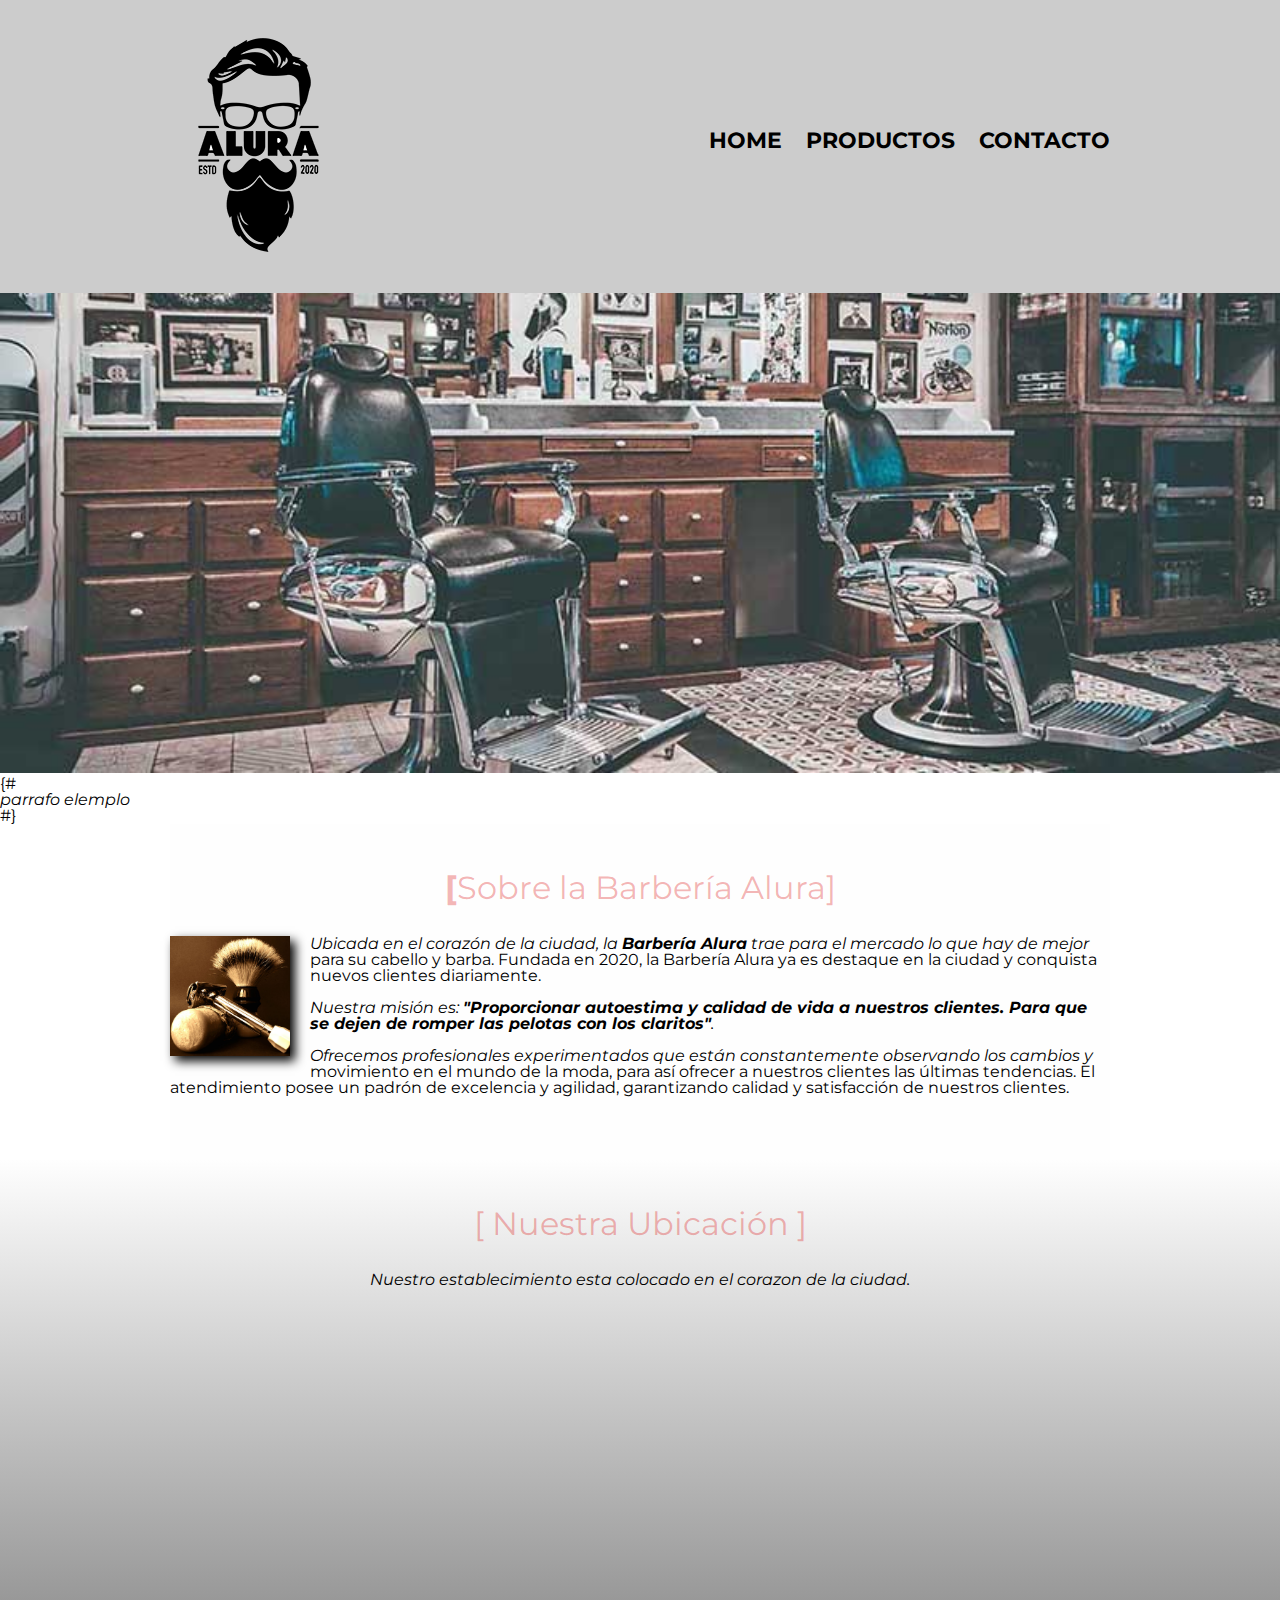
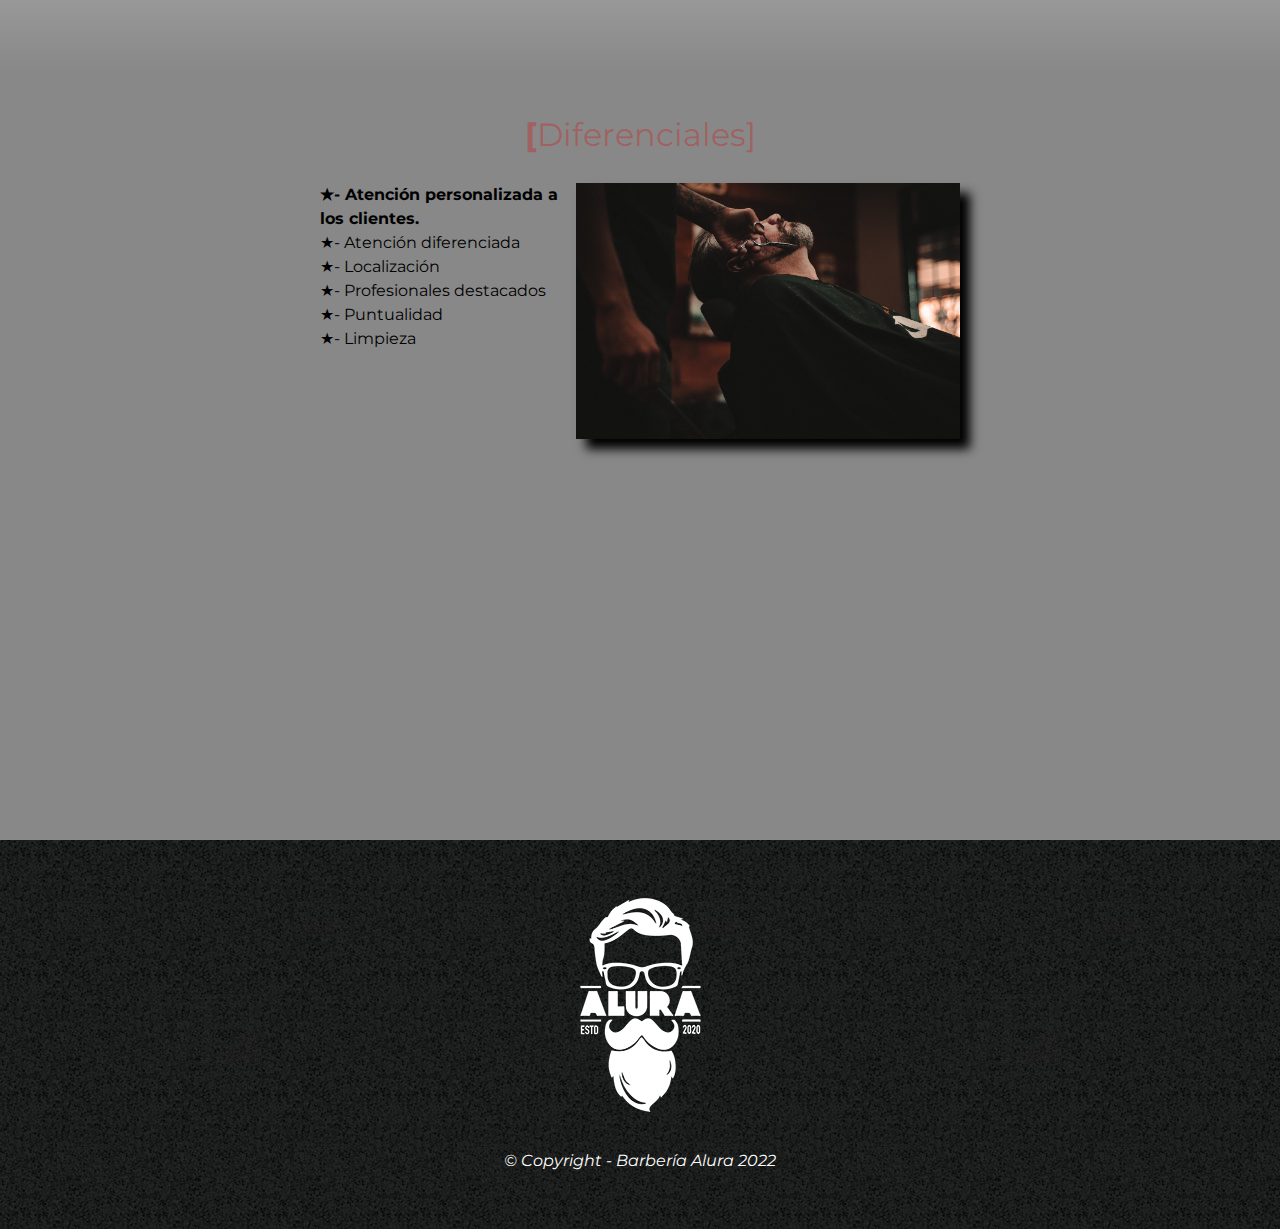
<file: index.html>
<!DOCTYPE html>
<html lang = "es">
    <head>
        <meta charset="UTF-8">
        <meta name="viewport" content="width=device-width"> 
        <title>Barbería Alura</title>
        <link rel="stylesheet" href="reset.css">
        <link rel="stylesheet" href="style.css">
        <link href="https://fonts.googleapis.com/css2?family=Montserrat:ital,wght@0,300;1,500&display=swap" rel="stylesheet">
    </head>

    <body>
        <header>
            <div class="caja">
                <h1> <img src="imagenes/logo.png" alt=""></h1>
                <nav>
                    <ul>
                        <li><a href="index.html">Home</a></li>
                        <li><a href="productos.html">Productos</a></li>
                        <li><a href="contacto.html">Contacto</a></li>
                    </ul>
                </nav>    
            </div>
        </header>

        <img class="banner" src="img/banner/banner.jpg" alt="Barbería Alura">
        
        <main>
            {# <p>parrafo elemplo</p> #}
            <section class="principal">
                <h2 class="titulo-principal">Sobre la Barbería Alura</h2>

                <img class="utensilios" src="imagenes/utensilios.jpg" alt="utensilios de un barbero">
                
                <p>Ubicada en el corazón de la ciudad, la <strong>Barbería Alura</strong> trae para el mercado lo que hay de mejor para su cabello y barba. Fundada en 2020, la Barbería Alura ya es destaque en la ciudad y conquista nuevos clientes diariamente. </p>
            
                <p id="mision"><em>Nuestra misión es: <strong> "Proporcionar autoestima y calidad de vida a nuestros clientes. Para que se dejen de romper las pelotas con los claritos"</strong>.</em></p>
                
                <p>Ofrecemos profesionales experimentados que están constantemente observando los cambios y movimiento en el mundo de la moda, para así ofrecer a nuestros clientes las últimas tendencias. El atendimiento posee un padrón de excelencia y agilidad, garantizando calidad y satisfacción de nuestros clientes. </p>  
        
            </section>

            <section class="mapa">
                <h2 class="titulo-principal"> Nuestra Ubicación </h2>

                <p>Nuestro establecimiento esta colocado en el corazon de la ciudad.</p>
                
                <div class="mapa-contenido">
                    <iframe src="https://www.google.com/maps/embed?pb=!1m18!1m12!1m3!1d3405.0158021329144!2d-64.18525388530647!3d-31.413690703263924!2m3!1f0!2f0!3f0!3m2!1i1024!2i768!4f13.1!3m3!1m2!1s0x9432a29d354eb14b%3A0x52571f7f6744beff!2sSan%20Mart%C3%ADn%20%26%20Av.%20Emilio%20Olmos%2C%20X5022%20C%C3%B3rdoba!5e0!3m2!1ses-419!2sar!4v1664460666912!5m2!1ses-419!2sar" width="100%" height="300" style="border:0;" allowfullscreen="" loading="lazy" referrerpolicy="no-referrer-when-downgrade"></iframe>
                </div>

            </section>
            
            <section class="diferenciales">

                <h3 class="titulo-principal">Diferenciales</h3>
                
                <div class="contenido-diferenciales">
                    <ul class="lista-diferenciales">
                        <li class="items">- Atención personalizada a los clientes.</li>
                        <li class="items">- Atención diferenciada</li>
                        <li class="items">- Localización</li>
                        <li class="items">- Profesionales destacados</li> 
                        <li class="items">- Puntualidad</li>
                        <li class="items">- Limpieza</li>
                    </ul><img src="diferenciales/diferenciales.jpg" class="imagen-diferenciales">    
                </div>
                <div class="video">
                    <iframe width="100%" height="315" src="https://www.youtube.com/embed/iTZCOwdcurA" title="YouTube video player" frameborder="0" allow="accelerometer; autoplay; clipboard-write; encrypted-media; gyroscope; picture-in-picture" allowfullscreen></iframe>
                </div>                
            </section> 

        </main>
        <footer>
            <img src="imagenes/logo-blanco.png" alt="">
            <p class="copyright">
                &copy Copyright - Barbería Alura 2022
            </p>
        </footer>        
    </body>

</html>
</file>
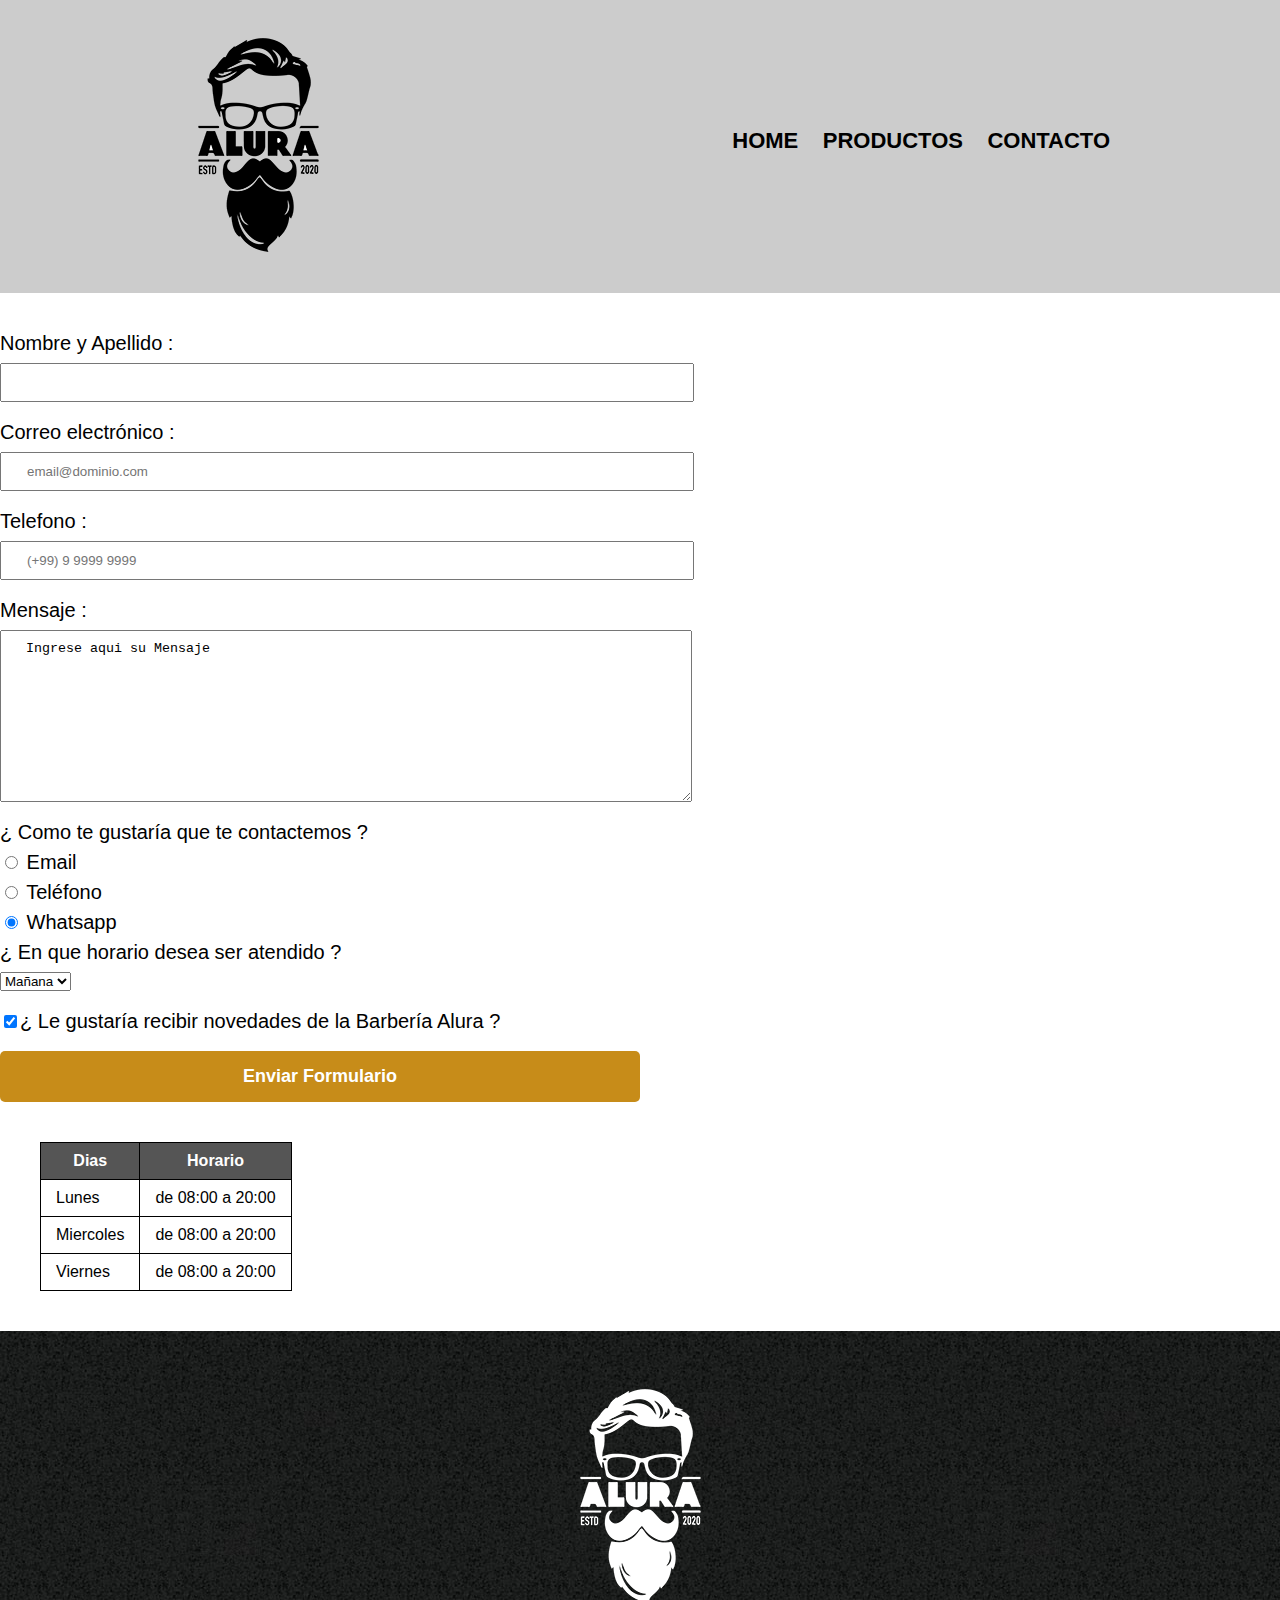
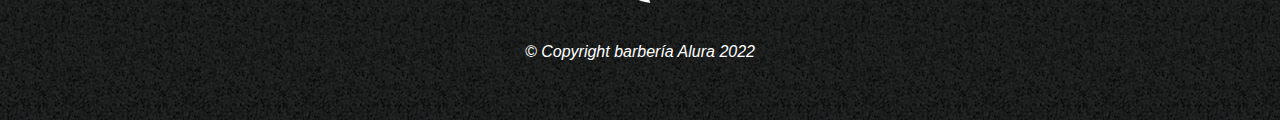
<file: contacto.html>
<!DOCTYPE html>
<!DOCTYPE html>
<html lang="en">
    <head>
        <meta charset="UTF-8">
        <meta http-equiv="X-UA-Compatible" content="IE=edge">
        <meta name="viewport" content="width=device-width, initial-scale=1.0">
        <title>Contacto - Barbería Alura</title>
        <link rel="stylesheet" href="reset.css">
        <link rel="stylesheet" href="style.css">
    </head>
    
    <body>
        <header>
            <div class="caja">
                <h1> <img src="imagenes/logo.png" alt="Logo de la Barbería Alura"></h1>
                <nav>
                    <ul>
                        <li><a href="index.html">Home</a></li>
                        <li><a href="productos.html">Productos</a></li>
                        <li><a href="contacto.html">Contacto</a></li>
                    </ul>
                </nav>    
            </div>
        </header>
        <main>
            <form action="">
                <label for="nombre">Nombre y Apellido :</label>
                <input type="text" id="nombre" class="input-padron" required>

                <label for="correo">Correo electrónico :</label>
                <input type="email" id="correo" class="input-padron" required placeholder="email@dominio.com">

                <label for="telefono">Telefono :</label>
                <input type="tel" id="telefono" class="input-padron" required placeholder="(+99) 9 9999 9999">

                <label for="mensaje">Mensaje :</label>
                <textarea name="" id="mensaje" cols="70" rows="10" class="input-padron" required>Ingrese aqui su Mensaje</textarea>

                <fieldset>
                    <legend>¿ Como te gustaría que te contactemos ?</legend>

                    <label for="radio-email"><input type="radio" name="contacto" value="email" id="radio-email"> Email</label>
                    
    
                    <label for="radio-telefono"><input type="radio" name="contacto" value="telefono" id="radio-telefono"> Teléfono</label>
                    
    
                    <label for="radio-whatsapp"><input type="radio" name="contacto" value="whatsapp" id="radio-whatsapp" checked > Whatsapp</label> 
                </fieldset>

                <fieldset>
                    <legend>¿ En que horario desea ser atendido ?</legend>
                    <select name="" id="">
                        <option value="">Mañana</option>
                        <option value="">Tarde</option>
                        <option value="">Noche</option>                                        
                    </select>
                </fieldset>

                <label for="" class="checkbox"><input type="checkbox" checked>¿ Le gustaría recibir novedades de la Barbería Alura ?</label>

                <input type="submit" value="Enviar Formulario" class="enviar">
            </form>

            <table>
                <thead>
                    <tr>
                        <th>Dias</th>
                        <th>Horario</th>
                    </tr>
                </thead>
                <tbody>
                    <tr>
                        <td>Lunes</td>
                        <td> de 08:00 a 20:00 </td>
                    </tr>
                    <tr>
                        <td>Miercoles</td>
                        <td> de 08:00 a 20:00 </td>
                    </tr>
                    <tr>
                        <td>Viernes</td>
                        <td> de 08:00 a 20:00 </td>
                    </tr>
                </tbody>
            </table>
        </main>
        <footer>
            <img src="imagenes/logo-blanco.png" alt="Logo de la Barbería Alura">
            <p class="copyright">
                &copy Copyright barbería Alura 2022
            </p>
        </footer>
    </body>
</html>
</file>
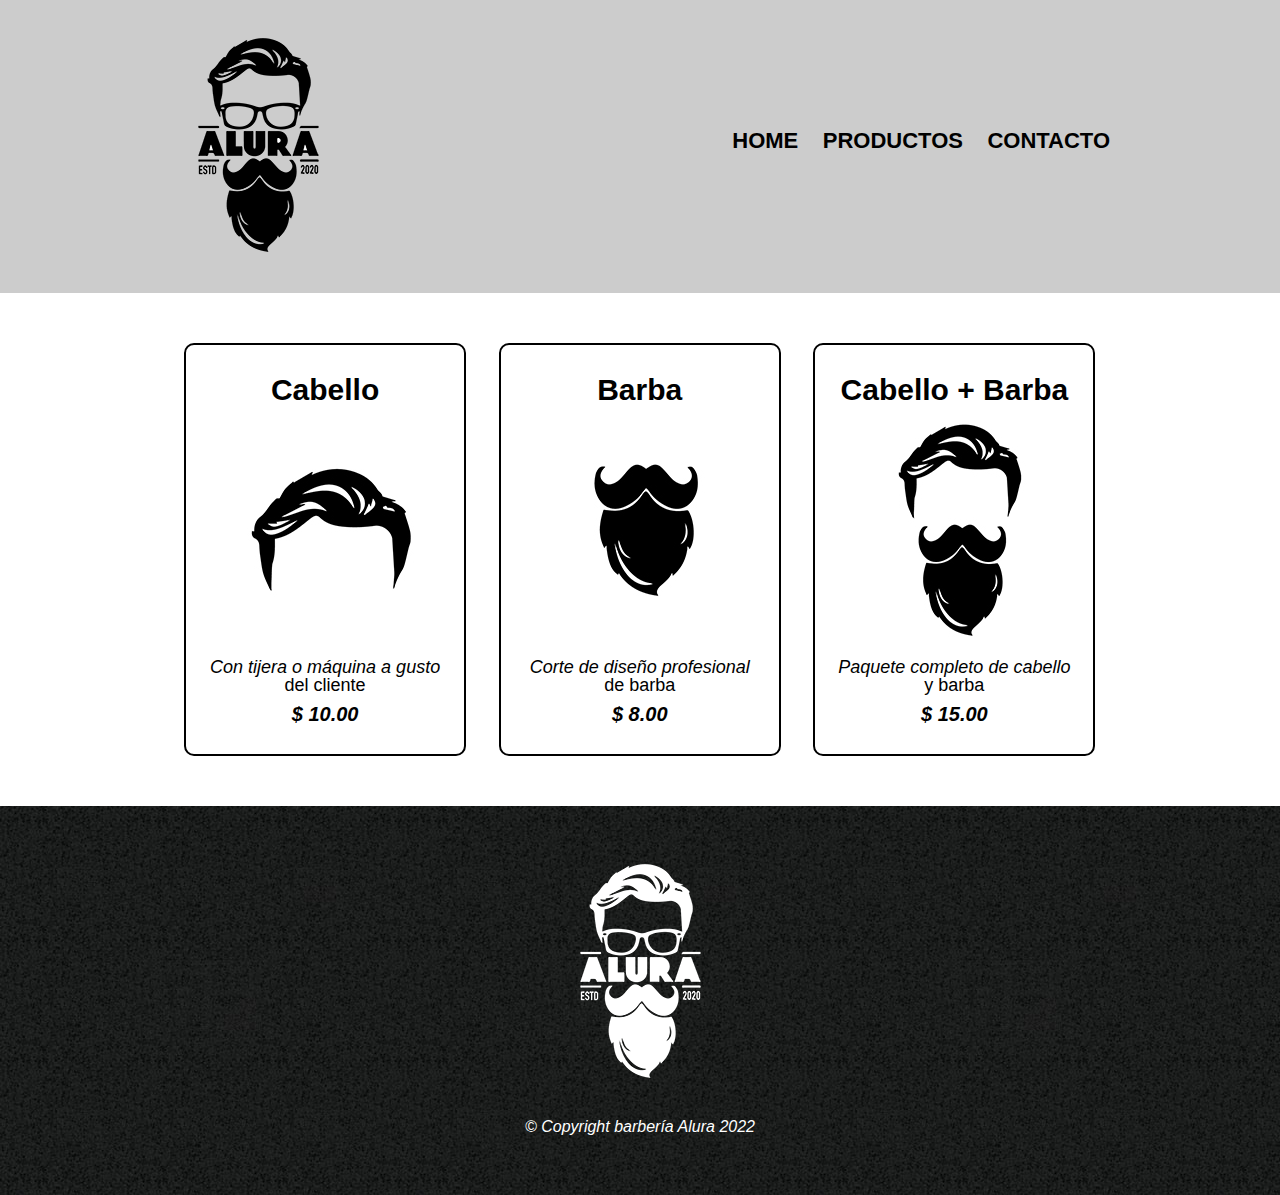
<file: productos.html>
<!DOCTYPE html>
<html lang="en">
    <head>
        <meta charset="UTF-8">
        <meta http-equiv="X-UA-Compatible" content="IE=edge">
        <meta name="viewport" content="width=device-width, initial-scale=1.0">
        <title>Productos - Barbería Alura</title>
        <link rel="stylesheet" href="reset.css">
        <link rel="stylesheet" href="style.css">
    </head>
    
    <body>
        <header>
            <div class="caja">
                <h1> <img src="imagenes/logo.png" alt=""></h1>
                <nav>
                    <ul>
                        <li><a href="index.html">Home</a></li>
                        <li><a href="productos.html">Productos</a></li>
                        <li><a href="contacto.html">Contacto</a></li>
                    </ul>
                </nav>    
            </div>
        </header>
        <main>
            <ul class="productos">
                <li>
                    <h2> Cabello </h2>
                    <img src="imagenes/cabello.jpg" alt="">
                    <p class="productos-descripcion">Con tijera o máquina a gusto del cliente</p> 
                    <p class="productos-precio">$ 10.00</p>
                    </li>
                <li>
                    <h2> Barba </h2>
                    <img src="imagenes/barba.jpg" alt="">
                    <p class="productos-descripcion">Corte de diseño profesional de barba</p> 
                    <p class="productos-precio">$ 8.00</p>                    
                    </li>
                <li>
                    <h2> Cabello + Barba </h2>
                    <img src="imagenes/cabello+barba.jpg" alt="">
                    <p class="productos-descripcion">Paquete completo de cabello y barba</p> 
                    <p class="productos-precio">$ 15.00</p>                    
                    </li>
            </ul>
        </main>
        <footer>
            <img src="imagenes/logo-blanco.png" alt="">
            <p class="copyright">
                &copy Copyright barbería Alura 2022
            </p>
        </footer>
    </body>
</html>
</file>
<file: style.css>
body{
    font-family: 'Montserrat', sans-serif;
}
header{
    background-color: #cccccc;
    padding: 20px 0;
}

.caja{
    width: 940px;
    position: relative;
    margin: 0 auto;
}
nav{
    position: absolute;
    top: 110px;
    right: 0px;
}

/* captura el moviniento del mouse */
nav a:hover{
    color: #c78c19;
    text-decoration: underline;
}

nav li{
    display: inline;
    margin: 0 0 0 20px;
}

nav a{
    text-transform: uppercase;
    color: #000000;
    font-weight: bold;
    font-size: 22px;
    text-decoration: none;
}

.productos{
    width: 940px;
    margin: 0 auto;
    position: relative;
    padding: 50px;
}

.productos li{
    display: inline-block;
    text-align: center;
    width: 30%;
    vertical-align: top;
    /* background: #cccccc; */
    margin: 0 1.5%;
    padding: 30px 20px;
    box-sizing: border-box;
    border: 2px solid #000000;
    border-radius: 10px;
    /* border-color: #000000;
    border-width: 2px;
    border-style: solid; */
}

/* captura el moviniento del mouse */
.productos li:hover{
    border-color: #c78c19;
}
.productos li:hover h2{
    font-size: 20px;
}

/* captura el click del mouse */
.productos li:active{
    border-color: #088619;
}
.productos h2{
    font-size: 30px;
    font-weight: bold;
}

.productos-descripcion{
    font-size: 18px;
}

.productos-precio{
    font-size: 20px ;
    font-weight: bold;
    margin-top: 10px;
}

footer{
    text-align: center;
    background-image: url(imagenes/bg.jpg);
    padding: 40px;
}

footer .copyright{
    color:#ffffff;
    font-size:16px;
    margin: 20px;

}

form {
    margin: 40px 0;
}

form label, form legend{
    display: block;
    font-size: 20px;
    margin: 0 0 10px;
}

.input-padron{
    display: block;
    margin: 0 0 20px;
    padding: 10px 25px;
    width: 50%;
}

.checkbox{
    margin: 20px 0;
    /* padding: 20px; */
}

.enviar{
    width: 50%;
    padding: 15px 0;
    font-size: 18px;
    font-weight: bold;
    color: #ffffff;
    background: #c78c19;
    border: none;
    border-radius: 5px;
    transition: 1s all;
    cursor: pointer;
}

.enviar:hover{
    background: darkorange;
    transform: scale(1.2);
}

table{
    margin: 40px 40px;
}

thead{
    background: #555555;
    color: white;
    font-weight: bold;
}

td, th{
    border: 1px solid #000000;
    padding: 10px 15px;
}

/* CSS para el contenido de la pagina inicial */
.banner{
    width: 100%;
}

/* con el simbolo mayor, aplica solo al hijo directo y no a todos 
main > p{
    background: red;
}

img + p{
    background: #088619;
}
*/


.principal{
    padding: 3em 0;
    background: #fefefe;
    width: 940px;
    margin: 0px auto;
}


.titulo-principal{
    text-align: center;
    font-size: 2em;
    margin: 0 0 1em;
    clear: left;
    color: rgba(218,0,0,30%); /* rgba, la a me permite cambiar la opacidad en porcentaje*/
    /*text-shadow: 2px 2px 10px red */;
}
/* pseudo elementos*/

.titulo-principal::first-letter{
    font-weight: bold;
}

.titulo-principal::before{
    content: "[";
}

.titulo-principal::after{
    content: "]";
}

p::first-line{
    font-style: italic;
}

.principal p{
    margin: 0 0 1em;
}

.principal strong{
    font-weight: bold;
}

.principal em{
    font-style: italic;
}

.utensilios{
    width: 120px;
    float: left;
          /*sup der inf izq*/
    margin: 0 20px 20px 0;
    box-shadow: 5px 5px 10px #000000;
}

.mapa{
    padding: 3em 0;
    background: linear-gradient(#fefefe, #888888);
}

.mapa p{
    margin: 0 0 2em;
    text-align: center;
}

.mapa-contenido{
    width: 940px;
    margin: 0 auto;
}

.diferenciales{
    padding: 3em 0;
    background-color: #888888;
}

.contenido-diferenciales{
    width: 640px;
    margin: 0 auto;
}

.lista-diferenciales{
    width: 40%;
    /*por defecto viene display: block, por lo que me las dejaria el texto y debajo la imágen; para resolverlo y que queden a ambos lados usamos display : inline-block; (teniendo en cuenta que toma el html, tal cual. si tengo un espacio la dejaría debajo. OJO) */
    display: inline-block;
    vertical-align: top;
}

.items{
    line-height: 1.5;
}

.items:before{
    content: 	
    "\2605";
}
/* aqui, usamos pseudo clases, decimos que a solo el primer hijo de la clase items, lo modifique*/
.items:first-child{
    font-weight: bold;
}
/*
<ul class="lista-ingredientes">
    <li class="items">6 huevos</li> ITALICA
    <li class="items">200 grs de tocino</li>
    <li class="items">1/2 pimentón</li>
    <li class="items">1 tomate</li> BOLD
    <li class="items">1 cuchara de aceite</li>
    <li class="items">150 grs de queso muzzarella</li>
    <li class="items">Sal a gusto</li> ITALICA
</ul>

sintaxis correcta
.items:first-child{font-style: italic}
.items:nth-child(4){font-weight: bold}
.items:last-child{font-style: italic}

*/

.imagen-diferenciales{
    width: 60%;
    transition: 400ms;
    box-shadow: 10px 10px 10px #000000;
}

.imagen-diferenciales:hover{
    opacity: 30%;
}


.video{
    width: 560px;
    margin: 1em auto;
}

@media screen and (max-width:480px){
    h1{
        text-align: center;
    }

    nav{
        position: static;
    }

    .caja, .principal, .mapa-contenido, .contenido-diferenciales, .video{
        width: auto;
    }

    .lista-diferenciales, .imagen-diferenciales{
        width: 100%;
    }
}
</file>
